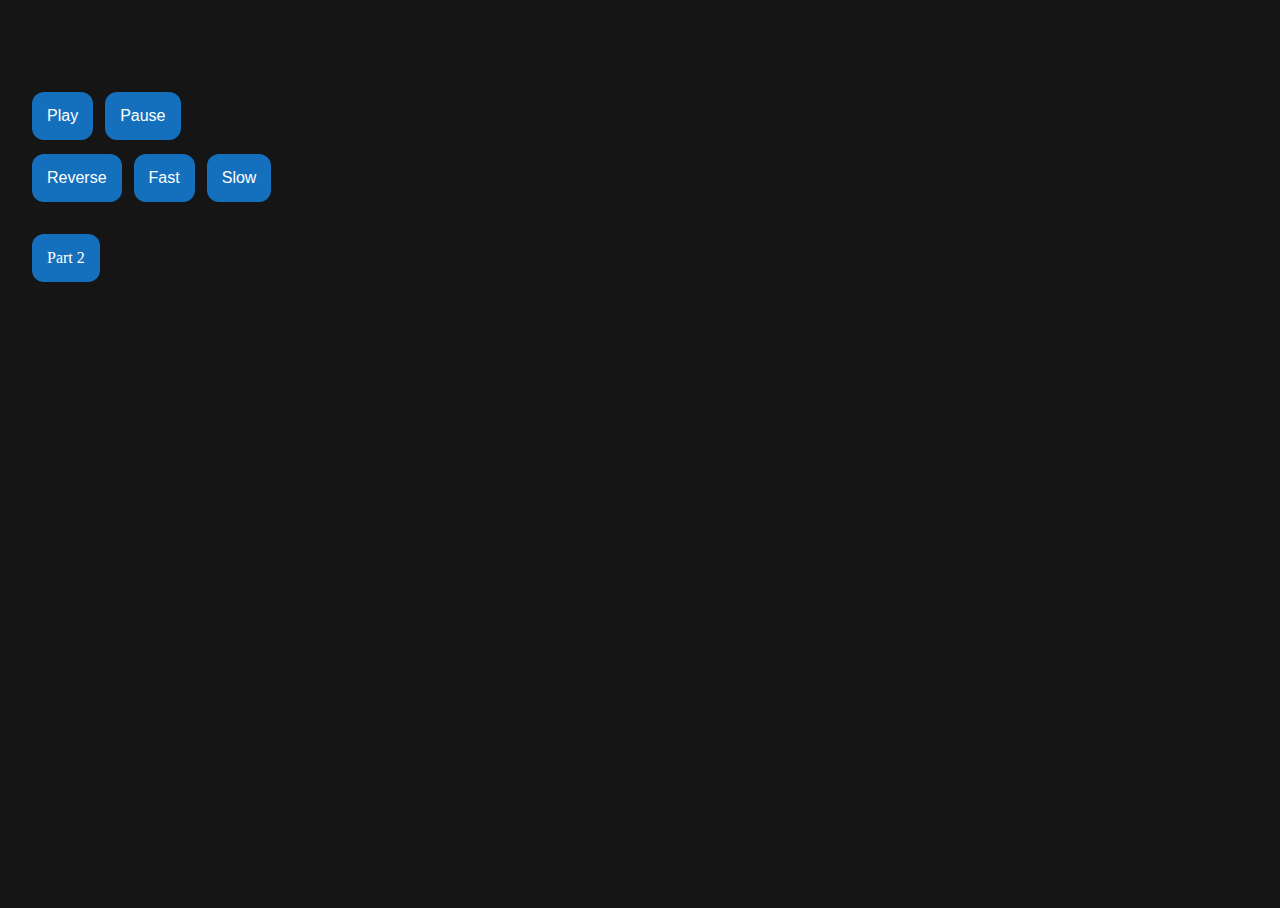
<file: css1/index.html>
<!DOCTYPE html>

<html>
  <head>
    <meta charset="utf-8">
    <title>JavaScript</title>
    <link rel="stylesheet" href="styles.css">
  </head>

<body>
	<div class="buttons">
		<button type="button" class="button" id="play">Play</button>
		<button type="button" class="button" id="pause">Pause</button><br>

		<button type="button" class="button" id="reverse">Reverse</button>
		<button type="button" class="button" id="fast">Fast</button>
		<button type="button" class="button" id="slow">Slow</button><br><br>

		<a href="part2.html" class="button">Part 2</a>
	</div>

	<div class='heart' id="heart">
		<div class='heart1'></div>
		<div class='heart2'></div>
		<div class='heart3'></div>
		<div class='heart4'></div>
		<div class='heart5'></div>  
		<div class='heart6'></div>
		<div class='heart7'></div>
		<div class='heart8'></div>
	</div>

	<script src="main.js"></script>


</body>
</html>
</file>
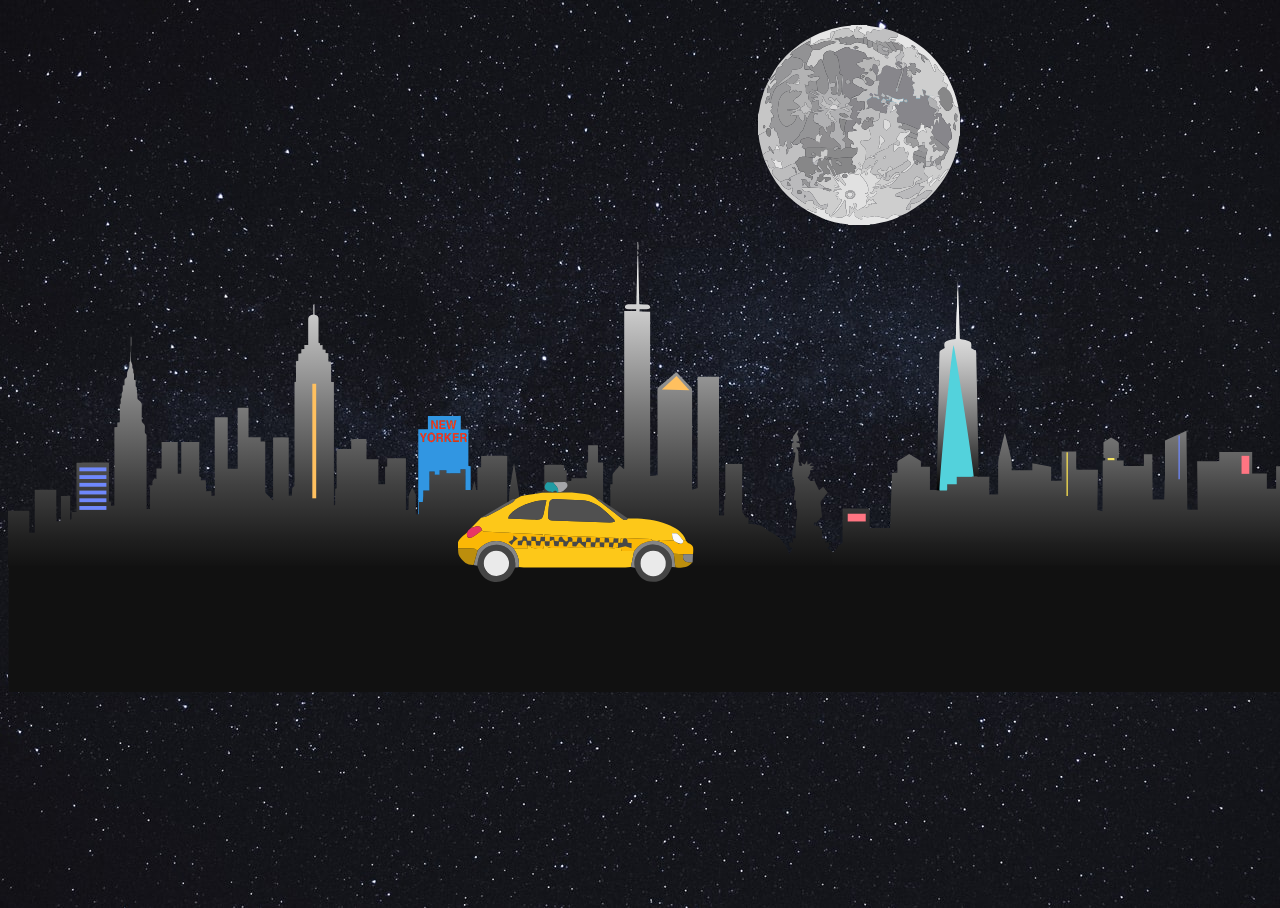
<file: css2/index.html>
<!DOCTYPE html>

<html>
  <head>
    <meta charset="utf-8">
    <title>Final Project</title>
    <link rel="stylesheet" href="styles.css">
  </head>

<body>
	<div class="sky"></div>

	<img src="media/p.svg" class="plane" height="30">

	<a href="d1/d1.html">
		<div class="city"></div>
	</a>
 
	<a href="d2/d2.html">
		<img src="media/taxi.svg" class="taxi" height="100">
	</a>

	<a href="d3/d3.html">
		<img src="media/moon.svg" class="moon" >
	</a>



</body>
</file>
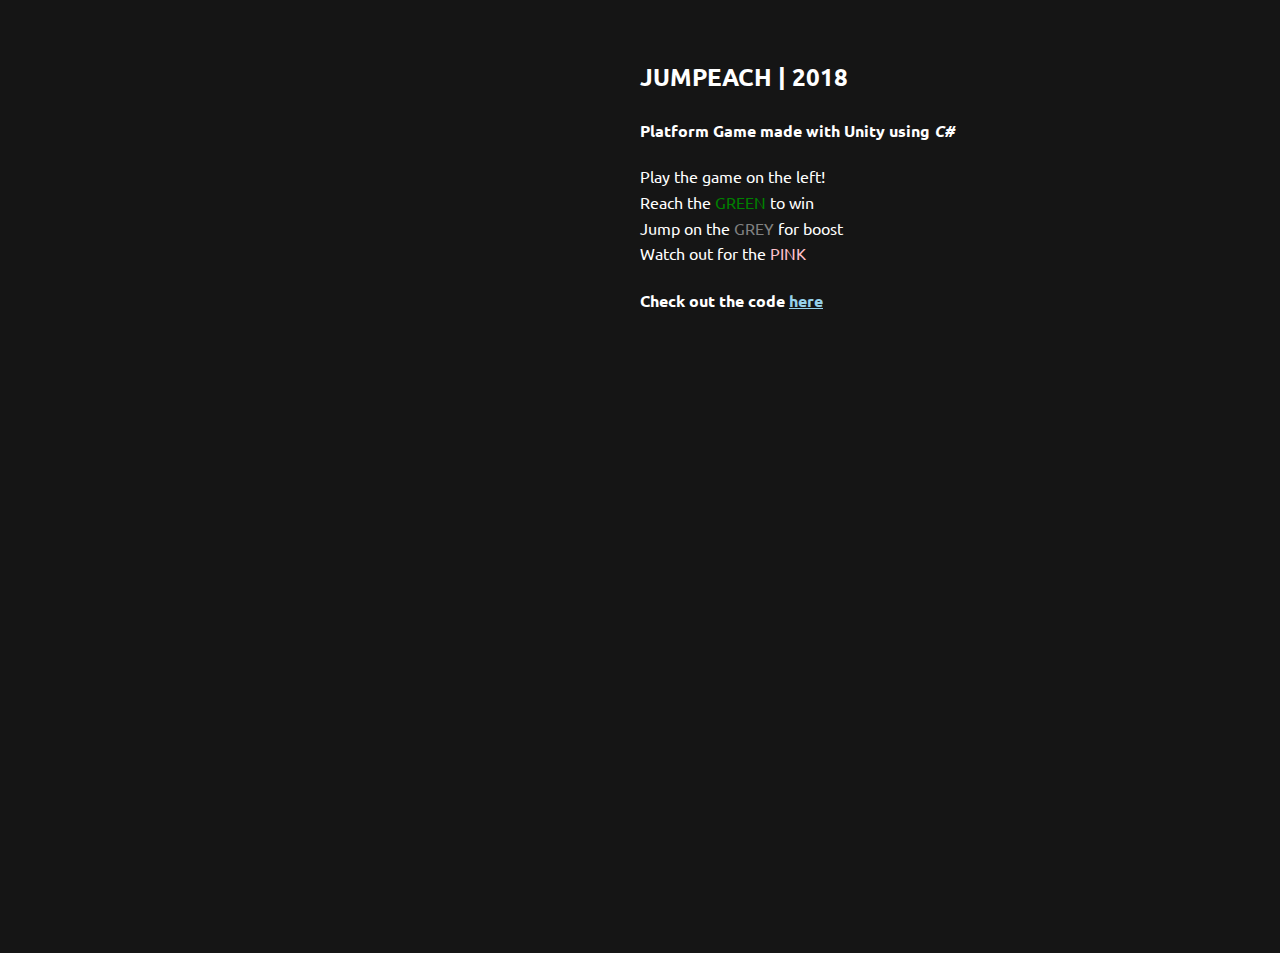
<file: peachjump/index.html>
<!DOCTYPE html>

<html>
  <head>
    <meta charset="utf-8">
    <title>JUMPEACH</title>
	<link rel="stylesheet" href="styles.css">
	<link href="https://fonts.googleapis.com/css?family=Ubuntu&display=swap" rel="stylesheet">
  </head>

<body>
	<div class="container">
		<div>
			<iframe frameborder="0" src="https://itch.io/embed-upload/1717298?color=333333" allowfullscreen="" width="520" height="590"></iframe>
		</div>
		<div>
			<h2>JUMPEACH | 2018</h2>
			<h4>Platform Game made with Unity using <i>C#</i></h4>
			<p>Play the game on the left!<br>
				Reach the <font color="green">GREEN</font> <i class="em em-cloud" aria-role="presentation" aria-label="CLOUD"></i> to win<br>
				Jump on the <font color="grey">GREY</font> <i class="em em-cloud" aria-role="presentation" aria-label="CLOUD"></i> for boost <br>
				Watch out for the <font color="pink">PINK</font> <i class="em em-cloud" aria-role="presentation" aria-label="CLOUD"></i></p>
			<h4>Check out the code <a href="https://github.com/soospitz/JUMPEACH/" id="link">here</a></h4>
			</div>
	</div>
</body>
</html>
</file>
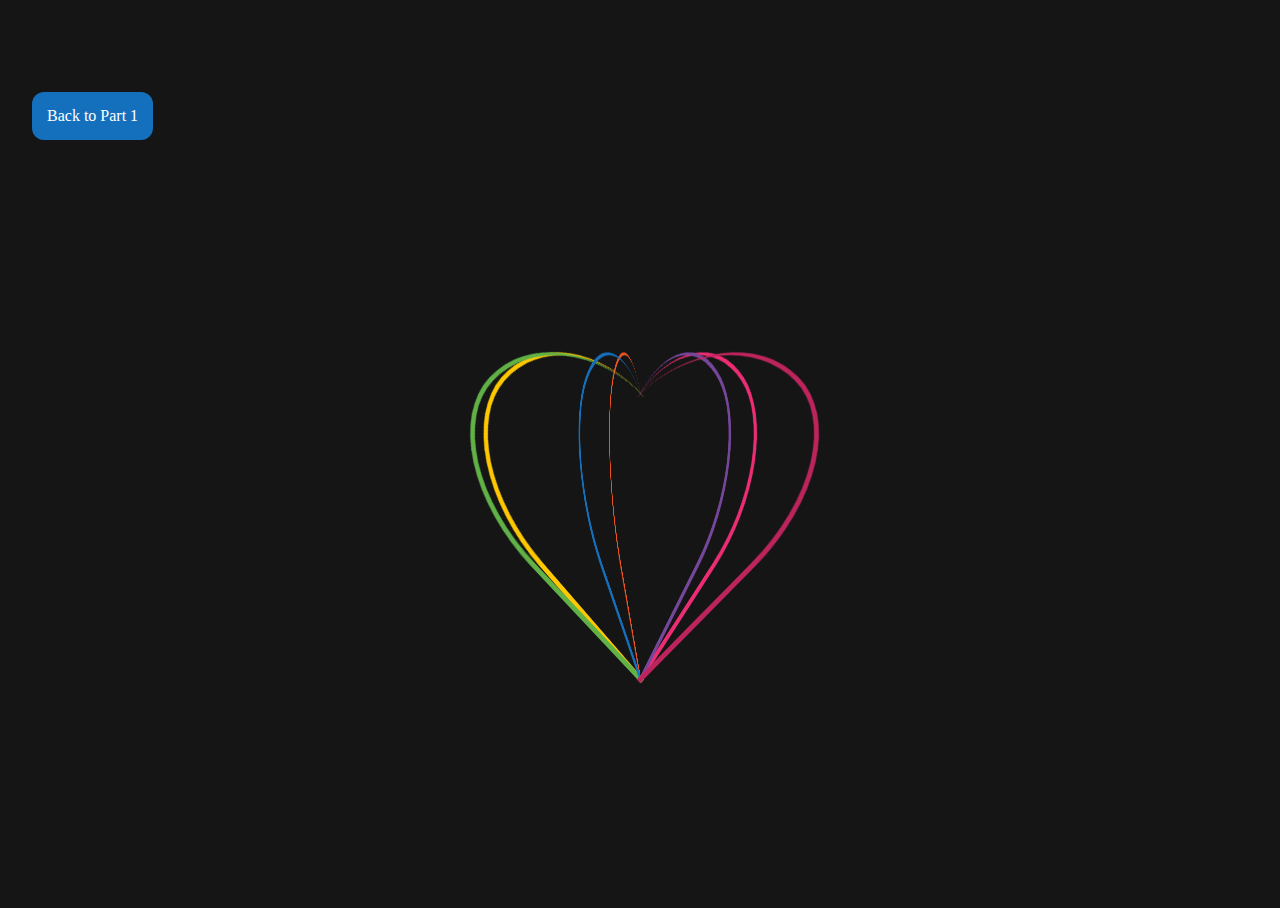
<file: css1/part2.html>
<!DOCTYPE html>

<html>
  <head>
    <meta charset="utf-8">
    <title>JavaScript Part 2</title>
    <link rel="stylesheet" href="part2.css">
  </head>

<body>
	<div class="buttons">
		<a href="index.html" class="button">Back to Part 1</a>
	</div>

	<div class='heartAll' id="heartAll">
		<div class='heart' id='heart1'></div>
		<div class='heart' id='heart2'></div>
		<div class='heart' id='heart3'></div>
		<div class='heart' id='heart4'></div>
		<div class='heart' id='heart5'></div>  
		<div class='heart' id='heart6'></div>
		<div class='heart' id='heart7'></div>
		<div class='heart' id='heart8'></div>
	</div>

	<script src="part2.js"></script>


</body>
</html>
</file>
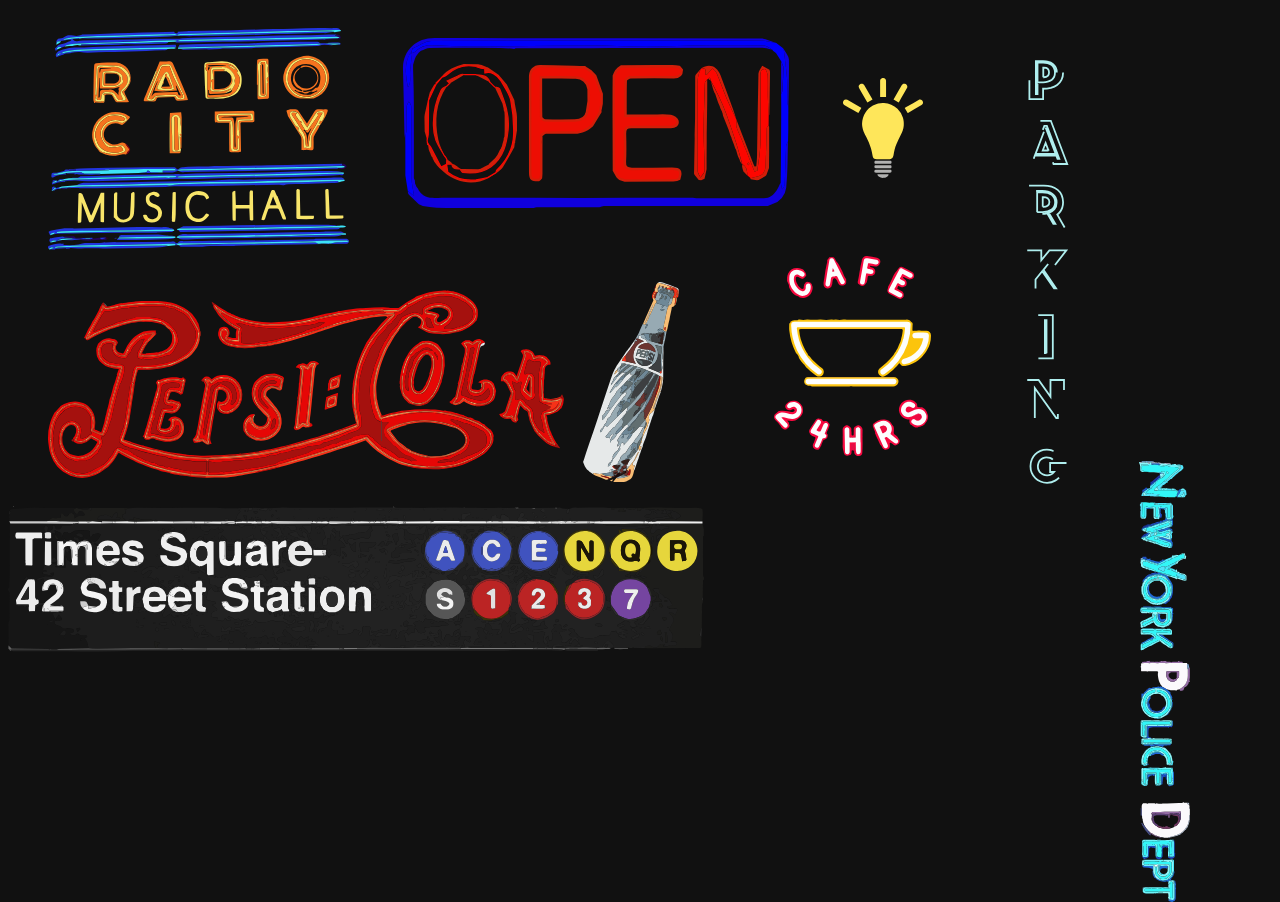
<file: css2/d1/d1.html>
<!DOCTYPE html>

<html>
  <head>
    <meta charset="utf-8">
    <title>Final Project</title>
    <link rel="stylesheet" href="d1.css">
	<script src="https://code.jquery.com/jquery-3.3.1.js"></script>
  </head>

<body class="day">
  <img src="media/radiocity.svg" class="radiocity" >
  <img src="media/open.svg" class="open" id="open" >
  <img src="media/on.svg" id="on" class="light" style="height: 100px;">
  <img src="media/off.svg" id="off" class="light" style="height: 100px;">
  <img src="media/pepsicola.svg" class="pepsicola" id="pepsicola">
  <img src="media/subway.svg" class="subway" id="subway">
  <img src="media/cafe.svg" class="cafe" id="cafe">
  
  <img class="parking" src="d1.svg" alt="parkingsign">
  <img class="nypd" src="media/nypd.svg" alt="nypd">
  <script src="d1.js"></script>
</body>
</file>
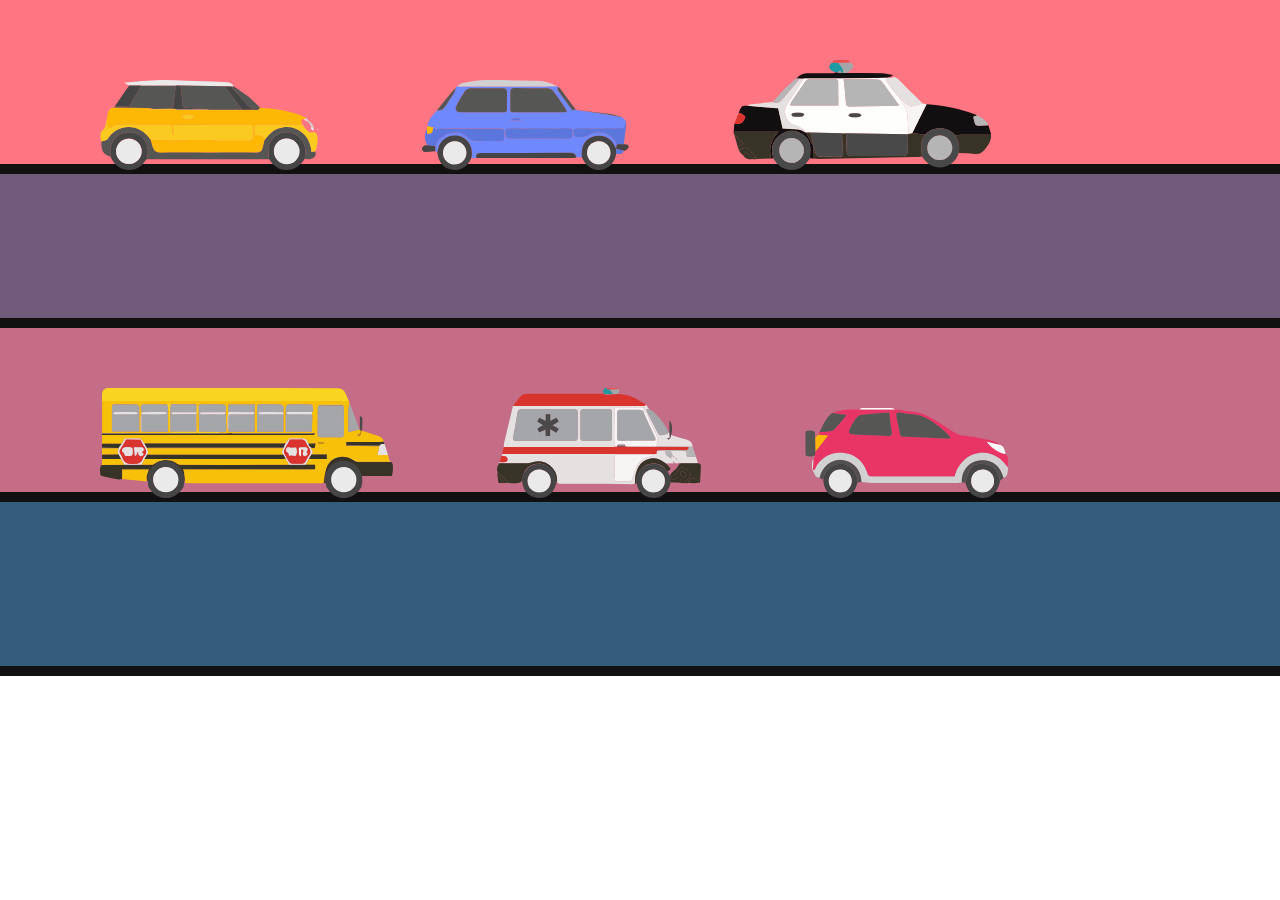
<file: css2/d2/d2.html>
<!DOCTYPE html>

<html>
  <head>
    <meta charset="utf-8">
    <title>Final Project</title>
    <link rel="stylesheet" href="d2.css">
	<script src="https://code.jquery.com/jquery-3.3.1.js"></script>
  </head>

<body>
  <div class="road1">
  	<img src="media/car1.svg" class="car1" id="car1">
  	<img src="media/car5.svg" class="car5" id="car5">
  	<img src="media/car6.svg" class="car6" id="car6">
  	<div class="r"></div>
  </div>

  <div class="road2">
  	<img src="media/car2.svg" class="car2" id="car2">
  	<img src="media/car7.svg" class="car7" id="car7">
  	<img src="media/car10.svg" class="car10" id="car10">
  </div>
  <div class="r"></div>

  <div class="road3">
  	<img src="media/car13.svg" class="car13" id="car13">
  	<img src="media/car3.svg" class="car3" id="car3">
  	<img src="media/car8.svg" class="car8" id="car8">
  </div>
  <div class="r"></div>

  <div class="road4">
  	<img src="media/car4.svg" class="car4" id="car4">
  	<img src="media/car9.svg" class="car9" id="car9">
  	<img src="media/car11.svg" class="car11" id="car11">
  </div>
  <div class="r"></div>


  <script src="d2.js"></script>

</body>
</file>
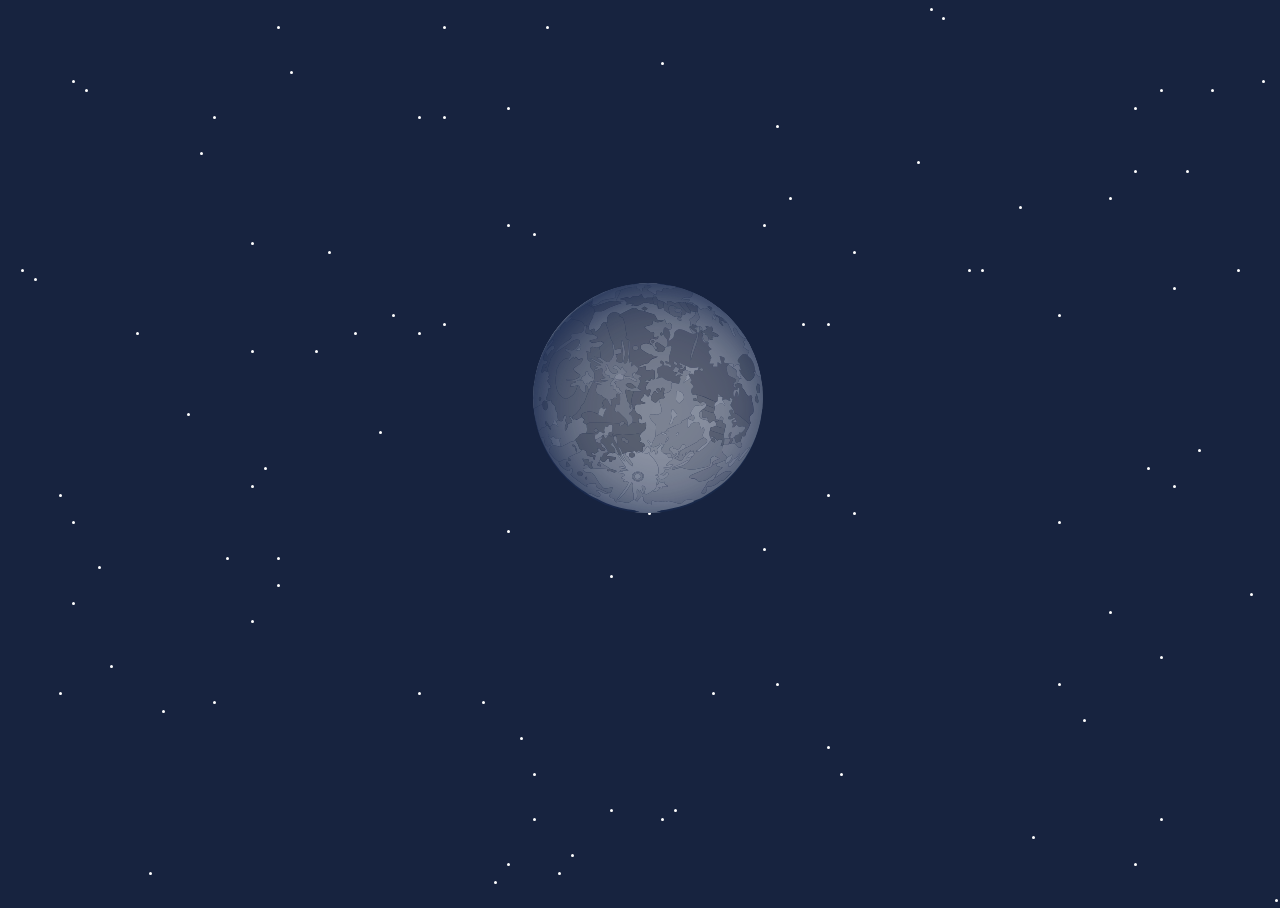
<file: css2/d3/d3.html>
<!DOCTYPE html>

<html>
  <head>
    <meta charset="utf-8">
    <title>Final Project</title>
    <link rel="stylesheet" href="d3.css">
  </head>

<body>
  
  <div class="space">
    <div class="moon">
      <div class="light"></div>
      <div class="texture"></div>
      <div class="sphere"></div>
    </div>
  </div>
  <div id="stars"></div>
</body>



<script src="d3.js"></script>


</body>
</file>
<file: css1/styles.css>
html,
body {
    height: 100%;
    box-sizing: border-box;
    background-color: #151515;
}
.buttons {
	padding-top: 80px;
	padding-left: 20px;
}

.button {
	background-color: #1470bd; 
	border: none;
	color: white;
	padding: 15px;
	text-align: center;
	text-decoration: none;
	display: inline-block;
	font-size: 16px;
	margin: 4px 4px 10px;
	cursor: pointer;
	border-radius: 12px;
}

.button:hover {
	opacity: 50%;
}

.heart {
    position: absolute;
    top: 0;
    right: 0;
    bottom: 0;
    left: 0;
    margin: auto;
    width: 200px;
    height: 325px;
    transform-style: preserve-3d;
    animation-name: spin;
    animation-duration: 15s;
    animation-timing-function: linear;
    animation-iteration-count: infinite;
}
/*
.heart:hover {
    animation: spin 5s infinite linear;
    animation-direction: reverse; 
}
*/

.heart1 {
    position: absolute;
    opacity: 0;
    width: 200px;
    height: 325px;
    border-width: 1px 1px 0 0;
    border-radius: 50% 50% 0 / 40% 50% 0;
    animation: show 1s 0.5s infinite alternate linear;
    transform: rotateY(50deg) rotateZ(45deg) translateX(62px);
    border: solid #ec2d73;
    border-width: 5px 5px 0 0;
}

.heart2 {
    position: absolute;
    opacity: 0;
    width: 200px;
    height: 325px;
    border-width: 1px 1px 0 0;
    border-radius: 50% 50% 0 / 40% 50% 0;
    animation: show 1s 1s infinite alternate linear;
    transform: rotateY(100deg) rotateZ(45deg) translateX(62px);
    border: solid #eb5324;
    border-width: 5px 5px 0 0;
}

.heart3 {
    position: absolute;
    opacity: 0;
    width: 200px;
    height: 325px;
    border-width: 1px 1px 0 0;
    border-radius: 50% 50% 0 / 40% 50% 0;
    animation: show 1s 1.5s infinite alternate linear;
    transform: rotateY(150deg) rotateZ(45deg) translateX(62px);
    border: solid #fdc800;
    border-width: 5px 5px 0 0;
}

.heart4 {
    position: absolute;
    opacity: 0;
    width: 200px;
    height: 325px;
    border-width: 1px 1px 0 0;
    border-radius: 50% 50% 0 / 40% 50% 0;
    animation: show 1s 2s infinite alternate linear;
    transform: rotateY(200deg) rotateZ(45deg) translateX(62px);
    border: solid #60b247;
    border-width: 5px 5px 0 0;
    }

.heart5 {
    position: absolute;
    opacity: 0;
    width: 200px;
    height: 325px;
    border-width: 1px 1px 0 0;
    border-radius: 50% 50% 0 / 40% 50% 0;
    animation: show 1s 2.5s infinite alternate linear;
    transform: rotateY(250deg) rotateZ(45deg) translateX(62px);
    border: solid #1470bd;
    border-width: 5px 5px 0 0;
}

.heart6 {
    position: absolute;
    opacity: 0;
    width: 200px;
    height: 325px;
    border-width: 1px 1px 0 0;
    border-radius: 50% 50% 0 / 40% 50% 0;
    animation: show 1s 3s infinite alternate linear;
    transform: rotateY(300deg) rotateZ(45deg) translateX(62px);
    border: solid #76469a;
    border-width: 5px 5px 0 0;
}

.heart7 {
    position: absolute;
    opacity: 0;
    width: 200px;
    height: 325px;
    border-width: 1px 1px 0 0;
    border-radius: 50% 50% 0 / 40% 50% 0;
    animation: show 1s 3.5s infinite alternate linear;
    transform: rotateY(350deg) rotateZ(45deg) translateX(62px);
    border: solid #BD245C;
    border-width: 5px 5px 0 0;
}


@keyframes spin {
    to {
        transform: rotateY(360deg) rotateX(360deg) rotateZ(360deg);
    }
}


@keyframes show {
    from {
        opacity:1;
    }
    to {
        opacity: 1;
    }
}
</file>
<file: css2/styles.css>
html,
body {
	background-image: url(media/sky8.jpeg);
    width: 100%;
    height: 100%;
    background-color: #111;
}

.plane {
	padding-top: 70px;
	left: 20%;
	width: 100%;
	position: relative;
	background-repeat: repeat-x;
	animation: move 25s linear infinite;
}

.city {

	top: 130px;
	height: 450px;
	width: 500%;
	background-image: url(media/skyline.svg);
	position: relative;
	bottom: 200px;
	right: 0;
	left: 0;
	display: block;
	z-index: 1;
	background-repeat: repeat-x;
	animation: move 10s linear infinite;
}


.taxi {
	position: absolute;
	z-index: 100;
	display: block;
	margin-top: -80px;
	margin-left: 450px;
	transform: scaleX(-1);
}

.moon {
	position: absolute;
	margin-left: 750px;
	top: 25px;
	height: 200px;
}

@keyframes move {

	100% {
		transform: translateX(-1400px);
	}


#open {
    padding-left: 20px;
    padding-top: 30px;
    height: 250px;

}

#open:hover {

    animation: shake 0.82s cubic-bezier(.36,.07,.19,.97) both;
    transform: translate3d(0, 0, 0);
    backface-visibility: hidden;
    perspective: 1000px;

}

@keyframes shake {
  10%, 90% {
    transform: translate3d(-1px, 0, 0);
  }
  
  20%, 80% {
    transform: translate3d(2px, 0, 0);
  }

  30%, 50%, 70% {
    transform: translate3d(-4px, 0, 0);
  }

  40%, 60% {
    transform: translate3d(4px, 0, 0);
  }
}

#radiocity {
    padding: 30px;
    height: 350px;
}

#radiocity:hover {

    opacity: 20%;
}
</file>
<file: peachjump/styles.css>
html,
body {
    font-family: 'Ubuntu', sans-serif;
    height: 100%;
    background-color: #151515;
    padding: 15px;
    color: white;
    line-height: 1.6;
}
.container {
    display: grid;
    grid-template-columns: repeat(2, 50%);
}

a {
    color: #96d1ea
}
</file>
<file: css1/part2.css>
html,
body {
    height: 100%;
    box-sizing: border-box;
    background-color: #151515;
}
.buttons {
    padding-top: 80px;
    padding-left: 20px;
}

.button {
    background-color: #1470bd; 
    border: none;
    color: white;
    padding: 15px;
    text-align: center;
    text-decoration: none;
    display: inline-block;
    font-size: 16px;
    margin: 4px 4px 10px;
    cursor: pointer;
    border-radius: 12px;
}

.button:hover {
    opacity: 50%;
}

.heart {
    position: absolute;
    top: 0;
    right: 0;
    bottom: 0;
    left: 0;
    margin: auto;
    width: 200px;
    height: 325px;
    transform-style: preserve-3d;
}


#heart1 {
    position: absolute;
    width: 200px;
    height: 325px;
    border-width: 1px 1px 0 0;
    border-radius: 50% 50% 0 / 40% 50% 0;
    transform: rotateY(50deg) rotateZ(45deg) translateX(62px);
    border: solid #ec2d73;
    border-width: 5px 5px 0 0;
}

#heart2 {
    position: absolute;
    width: 200px;
    height: 325px;
    border-width: 1px 1px 0 0;
    border-radius: 50% 50% 0 / 40% 50% 0;
    transform: rotateY(100deg) rotateZ(45deg) translateX(62px);
    border: solid #eb5324;
    border-width: 5px 5px 0 0;
}

#heart3 {
    position: absolute;
    width: 200px;
    height: 325px;
    border-width: 1px 1px 0 0;
    border-radius: 50% 50% 0 / 40% 50% 0;
    transform: rotateY(150deg) rotateZ(45deg) translateX(62px);
    border: solid #fdc800;
    border-width: 5px 5px 0 0;
}

#heart4 {
    position: absolute;
    width: 200px;
    height: 325px;
    border-width: 1px 1px 0 0;
    border-radius: 50% 50% 0 / 40% 50% 0;
    transform: rotateY(200deg) rotateZ(45deg) translateX(62px);
    border: solid #60b247;
    border-width: 5px 5px 0 0;
    }

#heart5 {
    position: absolute;
    width: 200px;
    height: 325px;
    border-width: 1px 1px 0 0;
    border-radius: 50% 50% 0 / 40% 50% 0;
    transform: rotateY(250deg) rotateZ(45deg) translateX(62px);
    border: solid #1470bd;
    border-width: 5px 5px 0 0;
}

#heart6 {
    position: absolute;
    width: 200px;
    height: 325px;
    border-width: 1px 1px 0 0;
    border-radius: 50% 50% 0 / 40% 50% 0;
    transform: rotateY(300deg) rotateZ(45deg) translateX(62px);
    border: solid #76469a;
    border-width: 5px 5px 0 0;
}

#heart7 {
    position: absolute;
    width: 200px;
    height: 325px;
    border-width: 1px 1px 0 0;
    border-radius: 50% 50% 0 / 40% 50% 0;
    transform: rotateY(350deg) rotateZ(45deg) translateX(62px);
    border: solid #BD245C;
    border-width: 5px 5px 0 0;
}


@keyframes spin {
    to {
        transform: rotateY(360deg) rotateX(360deg) rotateZ(360deg);
    }
}
</file>
<file: css2/d1/d1.css>
html,
body {
    background-color: #111;
}

.light {
	padding-left: 50px;
	padding-bottom: 80px;
}

.day .radiocity {
	height: 230px;
	animation-name: radiocityA;
    animation-duration: 2s;
    animation-iteration-count: infinite;
    padding-top: 20px;
    padding-left: 40px;
}

@keyframes radiocityA {
	0%   {filter: saturate(150%);}
	50%  {filter: saturate(100%);}
	75%  {filter: saturate(200%);}
	100% {filter: saturate(0%);}
}

.day .radiocity:hover {
	opacity: 30%;
}

.night .radiocity {
	padding-top: 20px;
    padding-left: 40px;
	height: 230px;
	opacity: 10%;
	filter: saturate(10%);
}


.day .open {
    padding-left: 50px;
    margin-bottom: 50px;
    height: 170px;
    animation-name: openA;
    animation-duration: 1s;
    animation-iteration-count: infinite;
}

@keyframes openA {
 	0%   {filter: saturate(20%);}
	50%  {filter: saturate(70%);}
	75%  {filter: saturate(150%);}
	100% {filter: saturate(50%);}

}
.day .open:hover {
    animation: shake 0.82s cubic-bezier(.36,.07,.19,.97) both;
    transform: translate3d(0, 0, 0);
    backface-visibility: hidden;
    perspective: 1000px;
}

.night .open {
	padding-left: 50px;
    margin-bottom: 50px;
    height: 170px;
	opacity: 20%;
	filter: saturate(10%);
}

.day .pepsicola {
	height: 200px;
	padding:20px;
	margin-left: 20px;
}

.night .pepsicola {
	height: 200px;
	padding:20px;
	margin-left: 20px;
	opacity:20%;
	filter: saturate(10%);
}

.day .subway {
	position: relative;
	height: 150px;
	animation-name: sub;
	animation-duration: 4s;
	animation-iteration-count: infinite;
}

.day .subway:hover {
	transform: rotateX(150deg);
}

.night .subway {
	opacity: 10%;
	position: relative;
	height: 150px;
	filter: saturate(10%);
}

@keyframes sub {
  0%   {left:0px; top:0px;}
  25%  {left:500px; top:0px;}
  50%  {left:500px; top:20px;}
  75%  {left:0px; top:20px;}
  100% {left:0px; top:0px;}
}

@keyframes shake {
  10%, 90% {
    transform: translate3d(-1px, 0, 0);
  }
  
  20%, 80% {
    transform: translate3d(2px, 0, 0);
  }

  30%, 50%, 70% {
    transform: translate3d(-4px, 0, 0);
  }

  40%, 60% {
    transform: translate3d(4px, 0, 0);
  }
}
.day .cafe {
	height: 200px;
	position: absolute;
	margin-top: -250px;
	margin-left: 70px;
	animation-name: spin;
	animation-duration: 5000ms;
	animation-iteration-count: infinite;
	animation-timing-function: linear; 
}
.night .cafe {
	height: 200px;
	position: absolute;
	margin-top: -250px;
	margin-left: 70px;
	opacity: 20%;
	filter: saturate(10%);
}

.day .cafe:hover {
	animation-play-state: paused;
	filter: saturate(500%);
}

@keyframes spin {
    from {
        transform:rotate(0deg);
    }
    to {
        transform:rotate(360deg);
    }
}

.day .parking {
	margin-left: 320px;
    height: 450px;
    position: absolute;
    margin-top: -450px;
}

.night .parking {
	margin-left: 320px;
    height: 450px;
    position: absolute;
    margin-top: -450px;
    opacity:10%;
    filter: saturate(10%);
}

.day .nypd {
	transform: rotate(90deg);
	height: 51px;
	margin-left: 240px;
	margin-top: 150px;
	position: absolute;
	animation-name: nyp;
	animation-duration: 4s;
	animation-iteration-count: infinite;
}

.day .nypd:hover {
	filter: saturate(500%);
}

.night .nypd {
	transform: rotate(90deg);
	height: 51px;
	margin-left: 240px;
	margin-top: 150px;
	position: absolute;
	opacity:10%;
    filter: saturate(10%);
}

@keyframes nyp {
  0%   {top:220px;}
  20%  {top:80px;}
  55%  {top:80px;}
  70%  {top:220px;}
  100% {top:220px;}
}


body.day #on {
  cursor: pointer;
}
body.night #on {
  display: none;
}
body.day #off {
  display: none;
}
body.night #off {
  cursor: pointer;
}
</file>
<file: css2/d2/d2.css>
html,
body {
	padding: 0px;
	margin: 0px;
    width: 100%;
    height: 100%;
    background-color: #fff;
}

.r {
	height: 10px;
	width: 100%;
	margin-top:-10px;
	background-color: #111;
}

.road1 {
	padding-top: 60px;
	background-color: #ff7582;
}

.road2 {
	padding-top: 60px;
	background-color: #725a7a;
}

.road3 {
	padding-top: 60px;
	background-color: #c56c86;
}

.road4 {
	padding-top: 60px;
	background-color: #355c7d;
}

.car1 {
	padding-right: 100px;
	height: 90px;
	position: relative;
	transform: scaleX(-1);
	animation-name: moveLR;
	animation-duration: 14s;
	animation-iteration-count: infinite;
}
.car1:hover {
	animation-play-state: paused;
}

.car2 {
	padding-left: 100px;
	height: 90px;
	left:100%;
	position: relative;
	animation-name: moveRL;
	animation-duration: 13s;
	animation-iteration-count: infinite;
}
.car2:hover {
	animation-play-state: paused;
}

.car3 {
	padding-right: 100px;
	height: 110px;
	position: relative;
	transform: scaleX(-1);
	animation-name: moveLR;
	animation-duration: 8s;
	animation-iteration-count: infinite;
}
.car3:hover {
	animation-play-state: paused;
}

.car4 {
	padding-left: 100px;
	height: 90px;
	left:100%;
	position: relative;
	animation-name: moveRL;
	animation-duration: 13s;
	animation-iteration-count: infinite;
}
.car4:hover {
	animation-play-state: paused;
}

.car5 {
	padding-right: 100px;
	height: 90px;
	position: relative;
	transform: scaleX(-1);
	animation-name: moveLR;
	animation-duration: 13s;
	animation-iteration-count: infinite;
}
.car5:hover {
	animation-play-state: paused;
}

.car6 {
	padding-right: 100px;
	height: 110px;
	position: relative;
	transform: scaleX(-1);
	animation-name: moveLR;
	animation-duration: 10s;
	animation-iteration-count: infinite;
}
.car6:hover {
	
	animation-play-state: paused;
}

.car7 {
	padding-left: 100px;
	height: 90px;
	left:100%;
	position: relative;
	animation-name: moveRL;
	animation-duration: 5s;
	animation-iteration-count: infinite;
}
.car7:hover {
	animation-play-state: paused;
}
.car8 {
	padding-right: 100px;
	height: 90px;
	position: relative;
	transform: scaleX(-1);
	animation-name: moveLR;
	animation-duration: 12s;
	animation-iteration-count: infinite;
}
.car8:hover {
	animation-play-state: paused;
}
.car9 {
	padding-left: 100px;
	height: 100px;
	left:100%;
	position: relative;
	animation-name: moveRL;
	animation-duration: 7s;
	animation-iteration-count: infinite;
}
.car9:hover {
	animation-play-state: paused;
}
.car10 {
	padding-left: 100px;
	height: 90px;
	left:100%;
	position: relative;
	animation-name: moveRL;
	animation-duration: 10s;
	animation-iteration-count: infinite;
}
.car10:hover {
	animation-play-state: paused;
}
.car11 {
	padding-left: 100px;
	height: 110px;
	left:100%;
	position: relative;
	animation-name: move11;
	animation-duration: 14s;
	animation-iteration-count: infinite;
}
.car11:hover {
	animation-play-state: paused;
}
@keyframes move11 {
	0%   {left:100%;}
	100% {left:-105%;}
}

.car13 {
	padding-right: 100px;
	height: 110px;
	position: relative;
	transform: scaleX(-1);
	animation-name: moveLR;
	animation-duration: 15s;
	animation-iteration-count: infinite;
}
.car13:hover {
	animation-play-state: paused;
}
@keyframes moveLR {
	0%   {left:-75%;}
	100% {left:110%;}
}
@keyframes moveRL {
	0%   {left:100%;}
	100% {left:-95%;}
}
</file>
<file: css2/d3/d3.css>
html {
  height: 100%;
  font-size: 1vw;
}

body {
  height: 100%;
  width: 100%;
  position: relative;
  background-color: #17233F;
  overflow: hidden;
  display: flex;
  justify-content: center;
  position: relative;
}

.space {
  height: 350px;
  width: 350px;
  align-self: center;
  display: flex;
  justify-content: center;
  z-index: 2;
  perspective: 800px;
  transform-style: preserve-3d;
  animation: 12s linear 0.4s infinite rotate;
  position: relative;

}

.moon {
  width: 18rem;
  height: 18rem;
  position: relative;
  display: inline-block;
  border-radius: 50%;
  overflow: hidden;
  margin: 0 0.25rem;
  animation: 12s linear 0.4s infinite moon;
}

.light {
  box-sizing: border-box;
  width: 20rem;
  height: 20rem;
  border-radius: 50%;
  animation: cycle 20s linear infinite reverse;
  animation-delay: -10s;
  filter: blur(0.5rem);
}

.texture {
  width: 18rem;
  height: 18rem;
  border-radius: 50%;
  position: absolute;
  margin-top: -20rem;
  background-image: url(moon.svg);
  mix-blend-mode: multiply;
}

.sphere {
  width: 20rem;
  height: 20rem;
  border-radius: 50%;
  box-shadow: inset 0 0 16rem #1d2d52, inset 0 0 5rem #1d2d52, inset 0 0 3rem #1d2d52;
  position: absolute;
  margin-top: -20.3rem;
  margin-left: -0.3rem;
  filter: blur(0.1rem);
}

#stars {
  position: absolute;
  height: 100%;
  width: 100%;
}

.star {
  position: absolute;
  height: 3px;
  width: 3px;
  border-radius: 50%;
  background-color: #fff;
}

@keyframes rotate {
  0% {
    transform: rotate(0);
  }
  100% {
    transform: rotate(-360deg);
  }
}

@keyframes moon {
  0% {
    transform: rotate(0);
  }
  100% {
    transform: rotate(360deg);
  }
}

@keyframes cycle {
  0% {
    border-left: 0 solid #fff;
    border-right: 10rem solid #111;
    background-color: #111;
    transform: rotate(-10deg);
  }
  24.9% {
    background-color: #111;
  }
  25% {
    border-left: 10rem solid #fff;
    border-right: 10rem solid #111;
    background-color: #fff;
  }
  50% {
    border-left: 0 solid #fff;
    border-right: 0 solid #111;
    background-color: #fff;
    transform: rotate(0deg);
  }
  50.0001% {
    border-left: 0 solid #111;
  }
  74.9% {
    background-color: #fff;
    border-right: 0 solid #fff;
  }
  75% {
    border-left: 10rem solid #111;
    border-right: 10rem solid #fff;
    background-color: #111;
  }
  100% {
    border-left: 10rem solid #111;
    border-right: 0 solid #fff;
    background-color: #111;
    transform: rotate(10deg);
  }
}
</file>
